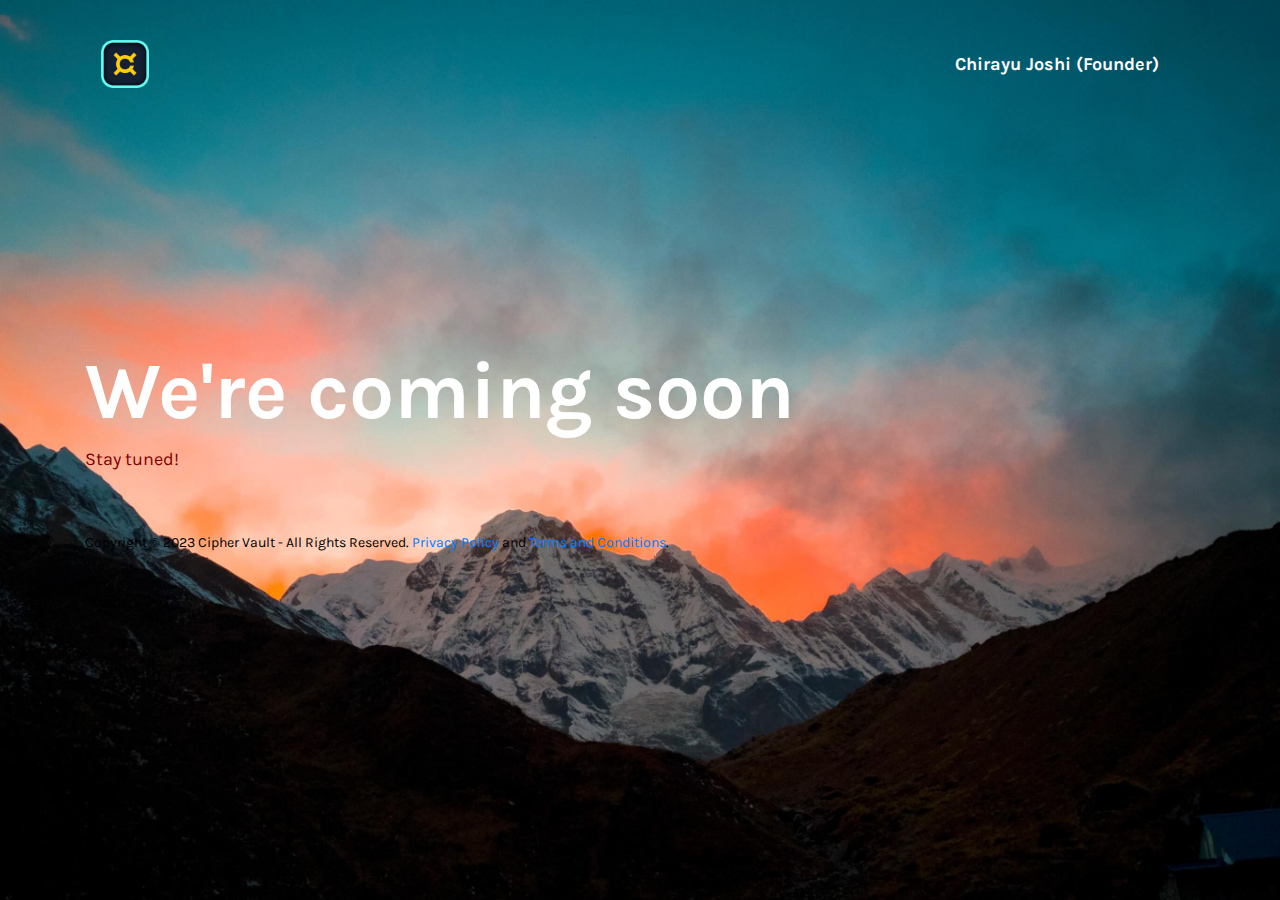
<file: index.html>
<!DOCTYPE html>
<html lang="en">

<head>
  <meta charset="UTF-8">
  <meta http-equiv="X-UA-Compatible" content="IE=edge">
  <meta name="viewport" content="width=device-width, initial-scale=1.0">
  <title>Cipher Vault</title>
  <link href="https://fonts.googleapis.com/css?family=Karla:400,700&display=swap" rel="stylesheet">
  <link rel="stylesheet" href="https://stackpath.bootstrapcdn.com/bootstrap/4.4.1/css/bootstrap.min.css">
  <link rel="stylesheet" href="assets/css/bd-coming-soon.css">
  <link rel="icon" type="image/x-icon" href="assets/images/Logos/Logo_64.png">
</head>

<body class="min-vh-100 d-flex flex-column">

  <header>
    <div class="container">
      <nav class="navbar navbar-dark bg-transparenet">
        <a class="navbar-brand" href="#">
          <img src="assets/images/Logos/Logo_1024.png" alt="Cipher Vault">
        </a>
        <span class="navbar-text ml-auto d-none d-sm-inline-block">Chirayu Joshi (Founder)</span>
      </nav>
    </div>
  </header>

  <main class="my-auto">
    <div class="container">
      <h1 class="page-title">We're coming soon</h1>
      <p class="page-description">Stay tuned!</p>
      <p class="text-black">Copyright © 2023 Cipher Vault - All Rights Reserved. <a href="./privacy-policy">Privacy Policy</a> and <a href="./terms-and-conditions">Terms and Conditions</a>.</p>
    </div>
  </main>

</body>

</html>
</file>
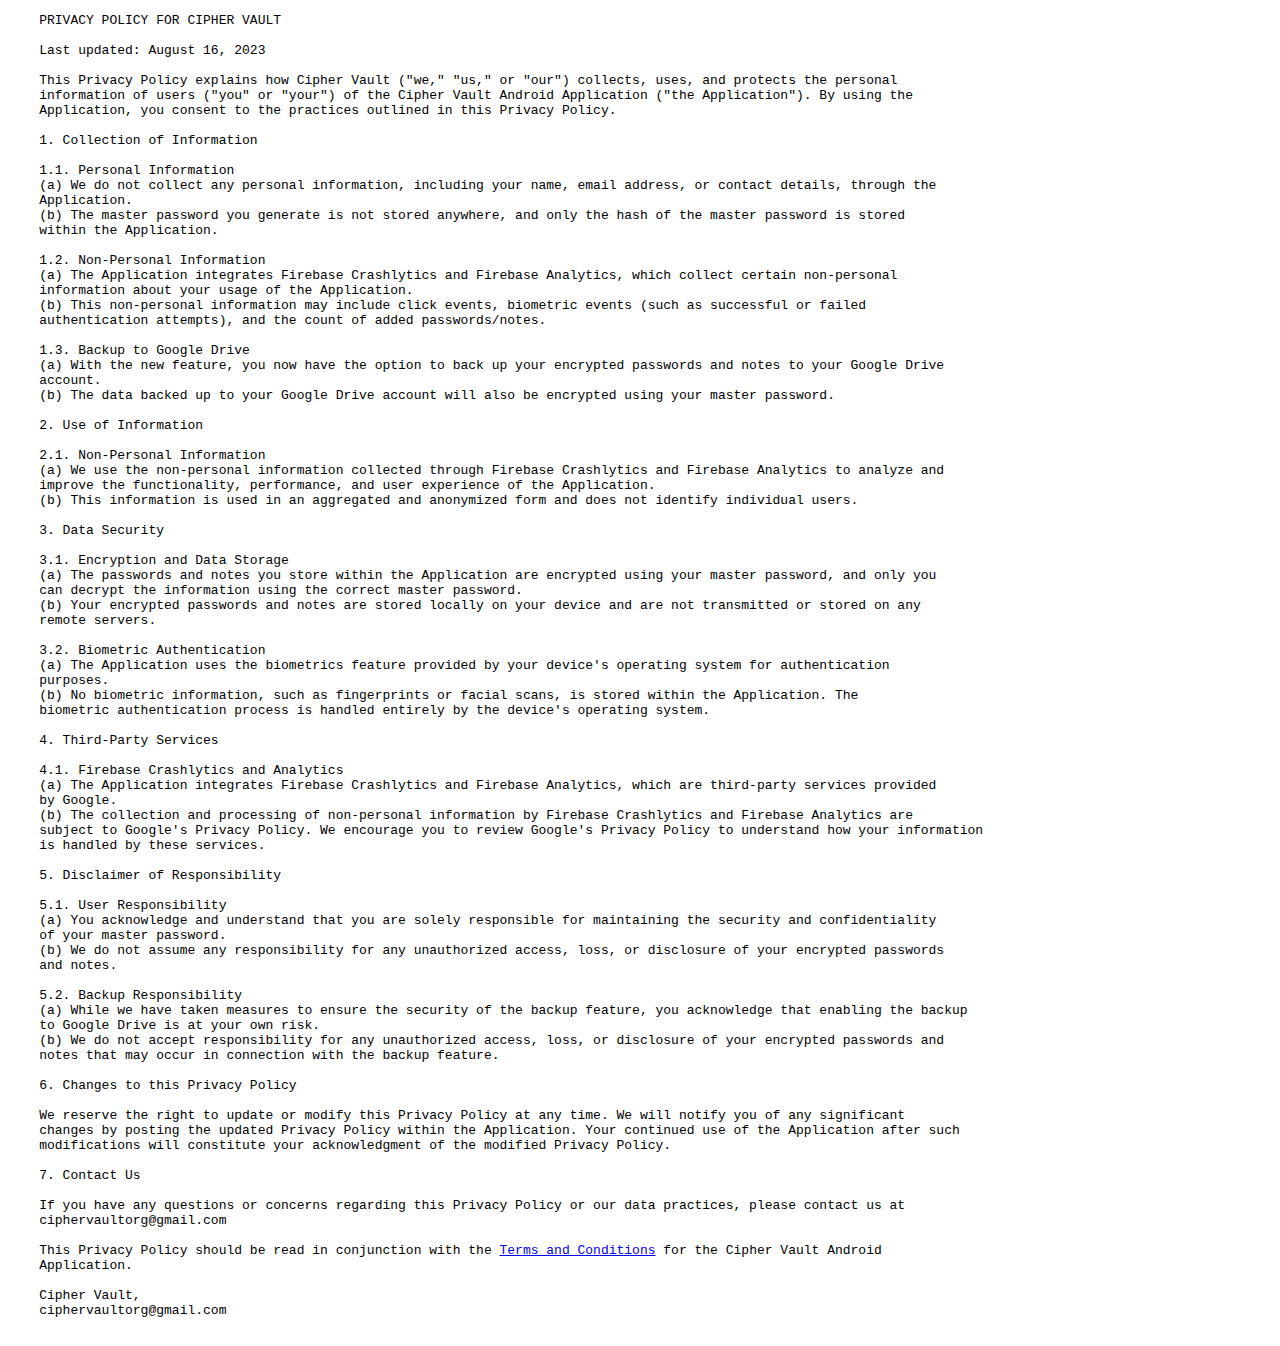
<file: privacy-policy/index.html>
<!DOCTYPE html>
<html lang="en">

<head>
    <meta charset="UTF-8">
    <meta http-equiv="X-UA-Compatible" content="IE=edge">
    <meta name="viewport" content="width=device-width, initial-scale=1.0">
    <title>Privacy Policy</title>
    <link rel="icon" type="image/x-icon" href="../assets/images/Logos/Logo_64.png">
</head>

<body>
    <pre>
    PRIVACY POLICY FOR CIPHER VAULT

    Last updated: August 16, 2023

    This Privacy Policy explains how Cipher Vault ("we," "us," or "our") collects, uses, and protects the personal
    information of users ("you" or "your") of the Cipher Vault Android Application ("the Application"). By using the
    Application, you consent to the practices outlined in this Privacy Policy.

    1. Collection of Information

    1.1. Personal Information
    (a) We do not collect any personal information, including your name, email address, or contact details, through the
    Application.
    (b) The master password you generate is not stored anywhere, and only the hash of the master password is stored
    within the Application.

    1.2. Non-Personal Information
    (a) The Application integrates Firebase Crashlytics and Firebase Analytics, which collect certain non-personal
    information about your usage of the Application.
    (b) This non-personal information may include click events, biometric events (such as successful or failed
    authentication attempts), and the count of added passwords/notes.

    1.3. Backup to Google Drive
    (a) With the new feature, you now have the option to back up your encrypted passwords and notes to your Google Drive
    account.
    (b) The data backed up to your Google Drive account will also be encrypted using your master password.

    2. Use of Information

    2.1. Non-Personal Information
    (a) We use the non-personal information collected through Firebase Crashlytics and Firebase Analytics to analyze and
    improve the functionality, performance, and user experience of the Application.
    (b) This information is used in an aggregated and anonymized form and does not identify individual users.

    3. Data Security

    3.1. Encryption and Data Storage
    (a) The passwords and notes you store within the Application are encrypted using your master password, and only you
    can decrypt the information using the correct master password.
    (b) Your encrypted passwords and notes are stored locally on your device and are not transmitted or stored on any
    remote servers.

    3.2. Biometric Authentication
    (a) The Application uses the biometrics feature provided by your device's operating system for authentication
    purposes.
    (b) No biometric information, such as fingerprints or facial scans, is stored within the Application. The
    biometric authentication process is handled entirely by the device's operating system.

    4. Third-Party Services

    4.1. Firebase Crashlytics and Analytics
    (a) The Application integrates Firebase Crashlytics and Firebase Analytics, which are third-party services provided
    by Google.
    (b) The collection and processing of non-personal information by Firebase Crashlytics and Firebase Analytics are
    subject to Google's Privacy Policy. We encourage you to review Google's Privacy Policy to understand how your information 
    is handled by these services.

    5. Disclaimer of Responsibility

    5.1. User Responsibility
    (a) You acknowledge and understand that you are solely responsible for maintaining the security and confidentiality
    of your master password.
    (b) We do not assume any responsibility for any unauthorized access, loss, or disclosure of your encrypted passwords
    and notes.

    5.2. Backup Responsibility
    (a) While we have taken measures to ensure the security of the backup feature, you acknowledge that enabling the backup
    to Google Drive is at your own risk.
    (b) We do not accept responsibility for any unauthorized access, loss, or disclosure of your encrypted passwords and
    notes that may occur in connection with the backup feature.

    6. Changes to this Privacy Policy

    We reserve the right to update or modify this Privacy Policy at any time. We will notify you of any significant
    changes by posting the updated Privacy Policy within the Application. Your continued use of the Application after such
    modifications will constitute your acknowledgment of the modified Privacy Policy.

    7. Contact Us

    If you have any questions or concerns regarding this Privacy Policy or our data practices, please contact us at
    ciphervaultorg@gmail.com

    This Privacy Policy should be read in conjunction with the <a href="../terms-and-conditions">Terms and Conditions</a> for the Cipher Vault Android
    Application.

    Cipher Vault,
    ciphervaultorg@gmail.com
    </pre>
</body>

</html>
</file>
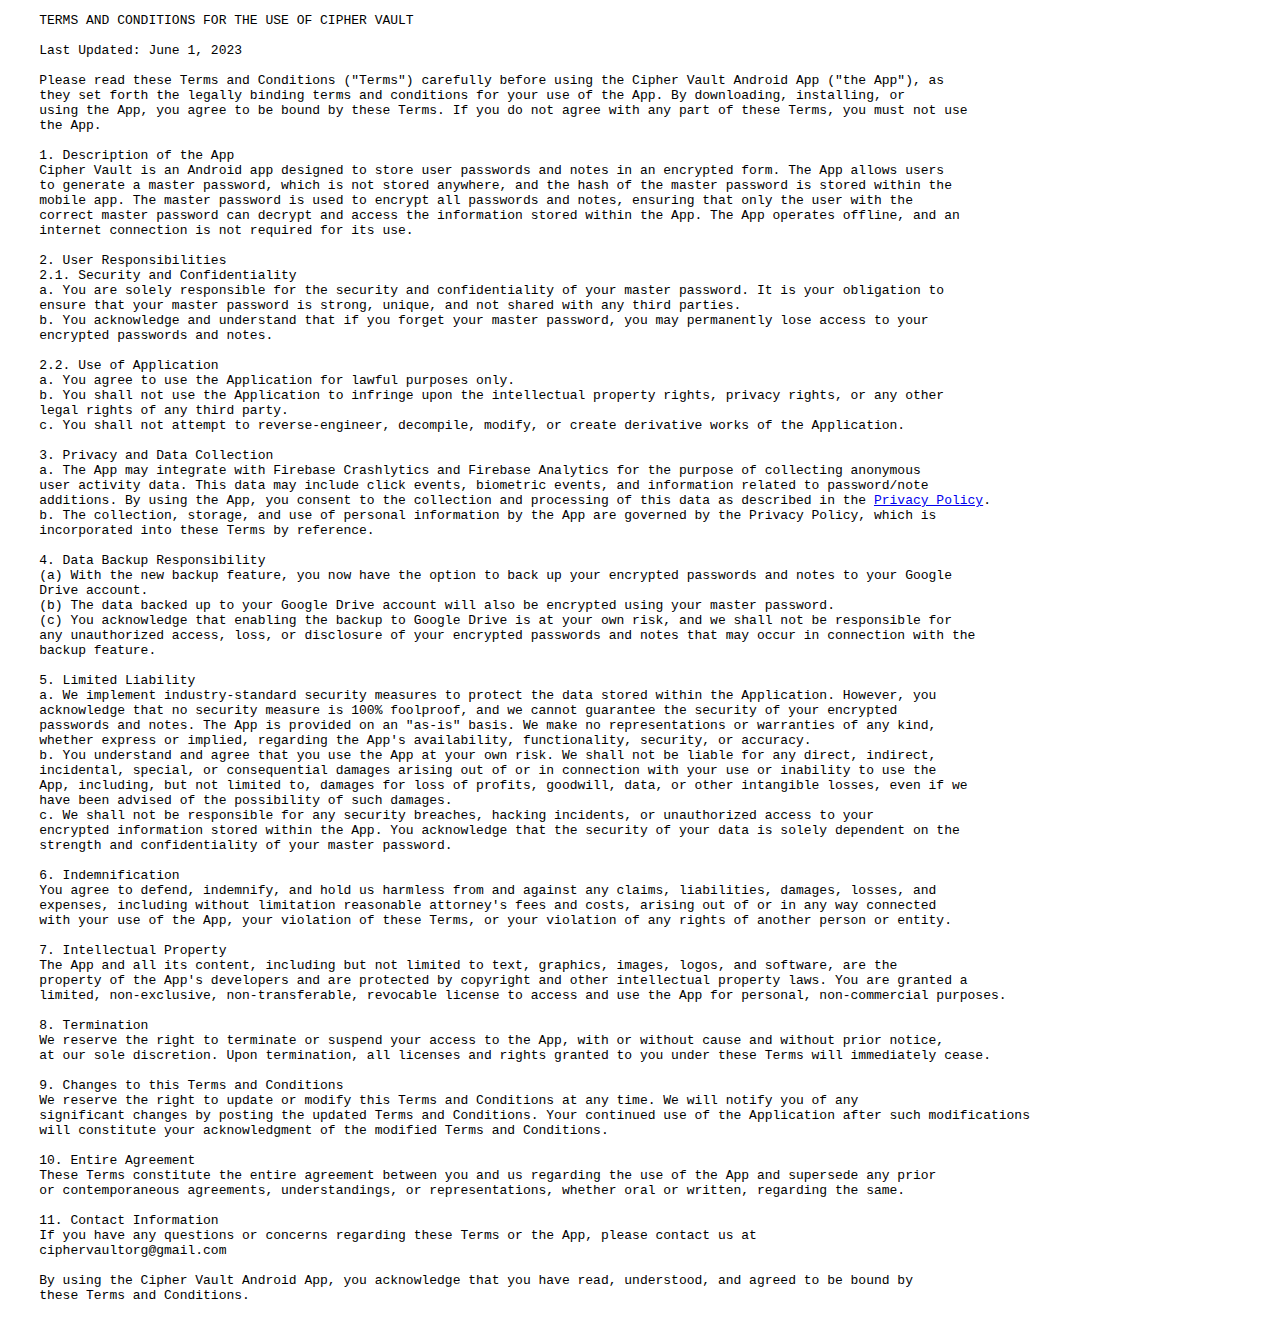
<file: terms-and-conditions/index.html>
<!DOCTYPE html>
<html lang="en">

<head>
    <meta charset="UTF-8">
    <meta http-equiv="X-UA-Compatible" content="IE=edge">
    <meta name="viewport" content="width=device-width, initial-scale=1.0">
    <title>Terms and Conditions</title>
    <link rel="icon" type="image/x-icon" href="../assets/images/Logos/Logo_64.png">
</head>

<body>
    <pre>
    TERMS AND CONDITIONS FOR THE USE OF CIPHER VAULT

    Last Updated: June 1, 2023

    Please read these Terms and Conditions ("Terms") carefully before using the Cipher Vault Android App ("the App"), as
    they set forth the legally binding terms and conditions for your use of the App. By downloading, installing, or
    using the App, you agree to be bound by these Terms. If you do not agree with any part of these Terms, you must not use
    the App.

    1. Description of the App
    Cipher Vault is an Android app designed to store user passwords and notes in an encrypted form. The App allows users
    to generate a master password, which is not stored anywhere, and the hash of the master password is stored within the
    mobile app. The master password is used to encrypt all passwords and notes, ensuring that only the user with the
    correct master password can decrypt and access the information stored within the App. The App operates offline, and an
    internet connection is not required for its use.

    2. User Responsibilities
    2.1. Security and Confidentiality
    a. You are solely responsible for the security and confidentiality of your master password. It is your obligation to
    ensure that your master password is strong, unique, and not shared with any third parties.
    b. You acknowledge and understand that if you forget your master password, you may permanently lose access to your
    encrypted passwords and notes.

    2.2. Use of Application
    a. You agree to use the Application for lawful purposes only.
    b. You shall not use the Application to infringe upon the intellectual property rights, privacy rights, or any other
    legal rights of any third party.
    c. You shall not attempt to reverse-engineer, decompile, modify, or create derivative works of the Application.

    3. Privacy and Data Collection
    a. The App may integrate with Firebase Crashlytics and Firebase Analytics for the purpose of collecting anonymous
    user activity data. This data may include click events, biometric events, and information related to password/note
    additions. By using the App, you consent to the collection and processing of this data as described in the <a href="../privacy-policy">Privacy Policy</a>.
    b. The collection, storage, and use of personal information by the App are governed by the Privacy Policy, which is
    incorporated into these Terms by reference.

    4. Data Backup Responsibility
    (a) With the new backup feature, you now have the option to back up your encrypted passwords and notes to your Google
    Drive account.
    (b) The data backed up to your Google Drive account will also be encrypted using your master password.
    (c) You acknowledge that enabling the backup to Google Drive is at your own risk, and we shall not be responsible for
    any unauthorized access, loss, or disclosure of your encrypted passwords and notes that may occur in connection with the
    backup feature.

    5. Limited Liability
    a. We implement industry-standard security measures to protect the data stored within the Application. However, you
    acknowledge that no security measure is 100% foolproof, and we cannot guarantee the security of your encrypted
    passwords and notes. The App is provided on an "as-is" basis. We make no representations or warranties of any kind, 
    whether express or implied, regarding the App's availability, functionality, security, or accuracy.
    b. You understand and agree that you use the App at your own risk. We shall not be liable for any direct, indirect,
    incidental, special, or consequential damages arising out of or in connection with your use or inability to use the
    App, including, but not limited to, damages for loss of profits, goodwill, data, or other intangible losses, even if we
    have been advised of the possibility of such damages.
    c. We shall not be responsible for any security breaches, hacking incidents, or unauthorized access to your
    encrypted information stored within the App. You acknowledge that the security of your data is solely dependent on the
    strength and confidentiality of your master password.

    6. Indemnification
    You agree to defend, indemnify, and hold us harmless from and against any claims, liabilities, damages, losses, and
    expenses, including without limitation reasonable attorney's fees and costs, arising out of or in any way connected
    with your use of the App, your violation of these Terms, or your violation of any rights of another person or entity.

    7. Intellectual Property
    The App and all its content, including but not limited to text, graphics, images, logos, and software, are the
    property of the App's developers and are protected by copyright and other intellectual property laws. You are granted a
    limited, non-exclusive, non-transferable, revocable license to access and use the App for personal, non-commercial purposes.

    8. Termination
    We reserve the right to terminate or suspend your access to the App, with or without cause and without prior notice,
    at our sole discretion. Upon termination, all licenses and rights granted to you under these Terms will immediately cease.

    9. Changes to this Terms and Conditions
    We reserve the right to update or modify this Terms and Conditions at any time. We will notify you of any
    significant changes by posting the updated Terms and Conditions. Your continued use of the Application after such modifications
    will constitute your acknowledgment of the modified Terms and Conditions.

    10. Entire Agreement
    These Terms constitute the entire agreement between you and us regarding the use of the App and supersede any prior
    or contemporaneous agreements, understandings, or representations, whether oral or written, regarding the same.

    11. Contact Information
    If you have any questions or concerns regarding these Terms or the App, please contact us at
    ciphervaultorg@gmail.com

    By using the Cipher Vault Android App, you acknowledge that you have read, understood, and agreed to be bound by
    these Terms and Conditions.
    </pre>
</body>

</html>
</file>
<file: assets/css/bd-coming-soon.css>
body {
  font-family: 'Karla', sans-serif;
  background-image: url("../images/bg.jpg");
  background-size: cover;
  background-repeat: no-repeat;
  background-position: center;
  color: #ffffff;
  padding-bottom: 75px;
}

@media (min-width: 768px) {
  body {
    padding-bottom: 110px;
  }
}

.navbar-brand {
  margin-right: 0;
}

.navbar-brand img {
  height: 48px;
}

.navbar-dark {
  padding-top: 35px;
  padding-bottom: 35px;
}

.navbar-dark .navbar-text {
  color: #ffffff;
  opacity: 1;
  padding: 0 20px;
  border-right: 1px solid #ffffff;
  font-size: 18px;
  font-weight: bold;
  text-align: center;
}

.navbar-dark .navbar-text:last-child {
  border-right: 0;
}

@media (max-width: 767px) {
  .navbar-dark {
    padding-bottom: 0;
  }
}

.page-title {
  font-size: 80px;
  font-weight: bold;
  margin-bottom: 6px;
}

@media (max-width: 767px) {
  .page-title {
    font-size: 35px;
    margin-bottom: 14px;
  }
}

.page-description {
  max-width: 465px;
  font-size: 18px;
  margin-bottom: 59px;
  color: maroon;
}

@media (max-width: 767px) {
  .page-description {
    font-size: 14px;
  }
}

p {
  font-size: 14px;
  margin-bottom: 21px;
}

.footer-social-links .social-link {
  display: inline-block;
  text-align: center;
  line-height: 40px;
  width: 40px;
  height: 40px;
  border-radius: 50%;
  background-color: #ffffff;
  color: #000000;
  margin-right: 16px;
  transition: all 0.3s ease-in-out;
}

.footer-social-links .social-link:last-child {
  margin-right: 0;
}

.footer-social-links .social-link:hover {
  text-decoration: none;
  background-color: #000000;
  color: #ffffff;
}

.text-black {
  color: #000000;
}
</file>
